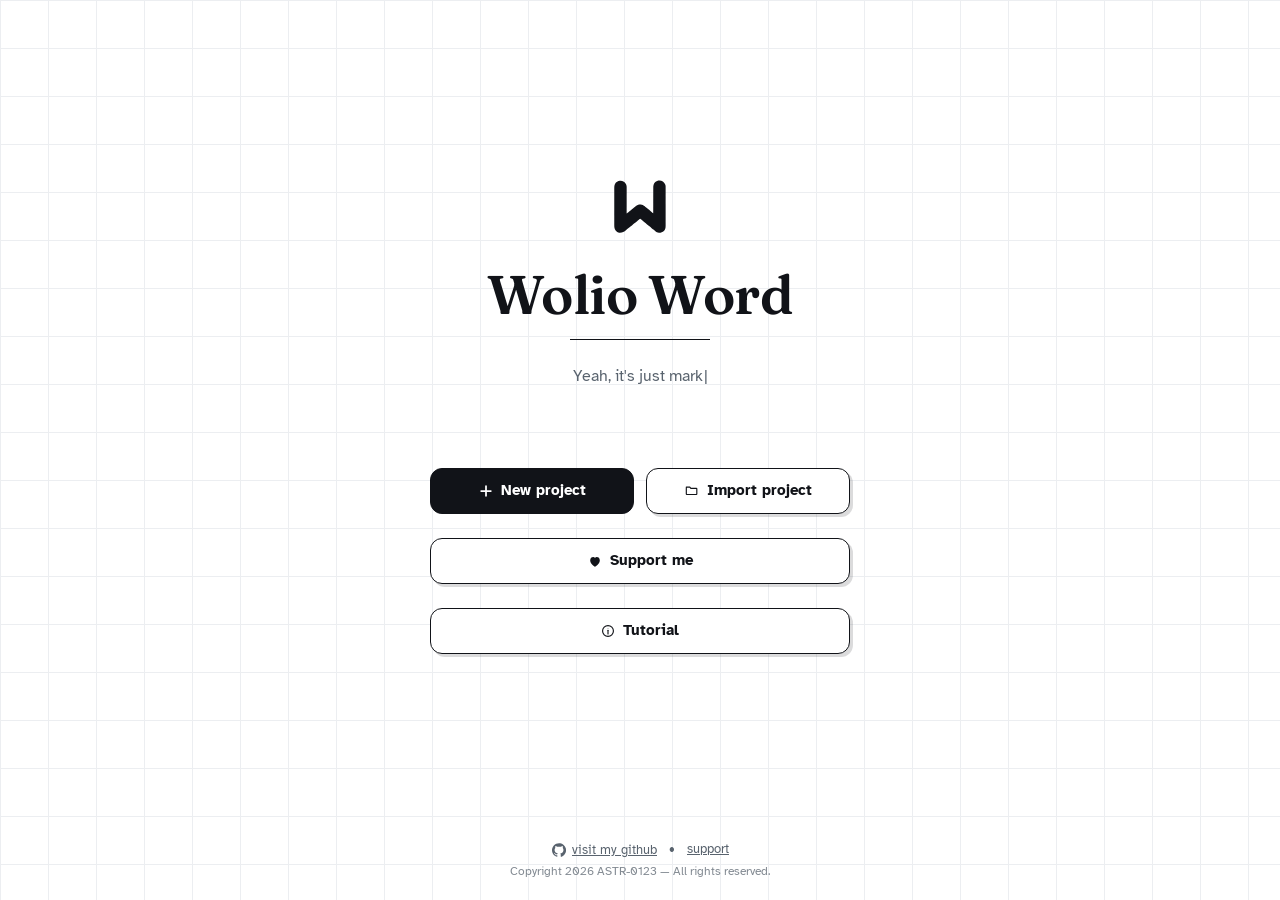
<file: index.html>
<!DOCTYPE html>
<html lang="en">
<head>
<meta charset="UTF-8">
<meta name="viewport" content="width=device-width, initial-scale=1.0">
<title>Wolio Word — Offline Markdown Editor</title>
<meta name="description" content="Wolio Word makes writing markdown easy. A free, VSCode-style Markdown editor with live preview that runs 100% offline in your browser — no install, no account, no server.">
<meta name="keywords" content="markdown editor, offline markdown editor, markdown preview, free markdown editor, browser markdown editor, VSCode style editor, write markdown online, markdown to html, markdown to pdf, Wolio Word">
<meta name="author" content="Wolio Word">
<meta name="robots" content="index, follow">
<meta name="theme-color" content="#ffffff">
<link rel="canonical" href="https://wolio-word.vercel.app/">
<meta name="application-name" content="Wolio Word">

<script>
  // Apply the saved theme early (before the body renders) so there is no flash effect,
  // and so the dark/light mode always stays consistent with the app.html page.
  (function(){
    try {
      var t = window.localStorage.getItem("wolioWord.theme.v1");
      if (t === "dark") document.documentElement.setAttribute("data-theme", "dark");
    } catch (e) {}
  })();
</script>

<link rel="manifest" href="manifest.json">
<link rel="icon" type="image/svg+xml" href="wolio-logo.svg">
<link rel="icon" type="image/png" sizes="32x32" href="icons/favicon.png">
<link rel="apple-touch-icon" href="icons/apple-touch-icon.png">

<meta property="og:type" content="website">
<meta property="og:url" content="https://wolio-word.vercel.app/">
<meta property="og:site_name" content="Wolio Word">
<meta property="og:locale" content="en_US">
<meta property="og:title" content="Wolio Word — Offline Markdown Editor">
<meta property="og:description" content="A free, VSCode-style Markdown editor with live preview that runs 100% offline in your browser — no install, no account, no server.">
<meta property="og:image" content="https://wolio-word.vercel.app/icons/og-image.png">
<meta property="og:image:width" content="1200">
<meta property="og:image:height" content="630">
<meta property="og:image:alt" content="Wolio Word — offline Markdown editor logo">
<meta name="twitter:card" content="summary_large_image">
<meta name="twitter:title" content="Wolio Word — Offline Markdown Editor">
<meta name="twitter:description" content="A free, VSCode-style Markdown editor with live preview that runs 100% offline in your browser — no install, no account, no server.">
<meta name="twitter:image" content="https://wolio-word.vercel.app/icons/og-image.png">
<meta name="twitter:image:alt" content="Wolio Word — offline Markdown editor logo">

<style>
  ::selection{ background:transparent; color:inherit; }
  ::-moz-selection{ background:transparent; color:inherit; }

  @font-face{
    font-family:"Fraunces";
    src:url("fonts/fraunces-600.woff2") format("woff2");
    font-weight:600;
    font-style:normal;
    font-display:swap;
  }
  @font-face{
    font-family:"Atkinson Hyperlegible";
    src:url("fonts/atkinson-hyperlegible-400.woff2") format("woff2");
    font-weight:400;
    font-style:normal;
    font-display:swap;
  }
  @font-face{
    font-family:"Atkinson Hyperlegible";
    src:url("fonts/atkinson-hyperlegible-700.woff2") format("woff2");
    font-weight:700;
    font-style:normal;
    font-display:swap;
  }

  *{
    box-sizing:border-box;
    -webkit-tap-highlight-color:transparent;
    -webkit-touch-callout:none;
  }

  html{
    --bg:#ffffff;
    --grid:#eceef1;
    --fg-strong:#111318;
    --fg-muted:#59636e;
    --btn-fg:#ffffff;
    --btn-border:#111318;
    --shadow:rgba(17,19,24,0.15);
    --overlay-bg:rgba(13,17,23,0.45);
    --card-bg:#ffffff;
  }
  html[data-theme="dark"]{
    --bg:#0d1117;
    --grid:#1c2129;
    --fg-strong:#e6edf3;
    --fg-muted:#8b949e;
    --btn-fg:#0d1117;
    --btn-border:#e6edf3;
    --shadow:rgba(0,0,0,0.4);
    --overlay-bg:rgba(0,0,0,0.6);
    --card-bg:#161b22;
  }

  html,body{
    margin:0; padding:0;
    height:100%;
    height:100dvh;
    overflow:hidden;
    background:var(--bg);
    background-image:
      linear-gradient(to right, var(--grid) 1px, transparent 1px),
      linear-gradient(to bottom, var(--grid) 1px, transparent 1px);
    background-size: 48px 48px;
    font-family:"Atkinson Hyperlegible",-apple-system,BlinkMacSystemFont,"Segoe UI","Noto Sans",Helvetica,Arial,sans-serif;
    color:var(--fg-strong);
  }

  /* Smooth transition when the page opens */
  body{
    opacity:0;
    transition:opacity .35s ease, background-color .25s ease, color .25s ease;
  }
  body.loaded{
    opacity:1;
  }

  .page{
    height:100%;
    display:flex;
    flex-direction:column;
    overflow:hidden;
  }

  .hero{
    flex:1;
    display:flex;
    flex-direction:column;
    align-items:center;
    justify-content:center;
    text-align:center;
    padding:clamp(10px,3vh,32px) clamp(16px,5vw,24px);
    gap:clamp(2px,1vh,8px);
    min-height:0;
    overflow:hidden;
  }

  .hero-logo{
    width:clamp(44px,9vh,96px);
    height:clamp(44px,9vh,96px);
    color:var(--fg-strong);
    margin-bottom:clamp(2px,1vh,8px);
    flex-shrink:0;
    opacity:0;
    transform:translateY(28px);
    transition:opacity .4s ease, transform .4s ease;
    transition-delay:.05s;
  }

  .hero-title{
    font-family:"Fraunces", Georgia, "Times New Roman", serif;
    font-weight:600;
    font-size:clamp(1.7rem, 4.5vh + 2vw, 3.4rem);
    letter-spacing:-0.01em;
    margin:0;
    line-height:1.05;
    color:var(--fg-strong);
  }

  .hero-underline{
    width:140px;
    height:1px;
    background:var(--fg-strong);
    margin:clamp(4px,1vh,8px) 0 clamp(8px,2vh,16px);
    border:none;
    flex-shrink:0;
  }

  .hero-tagline{
    font-size:clamp(0.82rem, 2vh, 1rem);
    color:var(--fg-muted);
    max-width:380px;
    min-height:clamp(2.6em,12vh,4.6em);
    line-height:1.5;
    margin:0 0 clamp(10px,2.5vh,32px);
    overflow:hidden;
  }

  .caret{
    display:inline-block;
    margin-left:1px;
    animation:blink 0.9s step-end infinite;
  }
  @keyframes blink{
    0%, 49%{ opacity:1; }
    50%, 100%{ opacity:0; }
  }

  .tagline-text.tagline-selected{
    background:#2f6fed;
    color:#fff;
    border-radius:2px;
    box-decoration-break:clone;
    -webkit-box-decoration-break:clone;
  }

  .hero-actions{
    display:flex;
    flex-wrap:wrap;
    gap:clamp(8px,1.5vh,12px);
    justify-content:center;
    width:100%;
    max-width:420px;
    flex-shrink:0;
    opacity:0;
    transform:translateY(28px);
    transition:opacity .4s ease, transform .4s ease;
    transition-delay:.15s;
  }

  body.loaded .hero-logo,
  body.loaded .hero-actions{
    opacity:1;
    transform:translateY(0);
  }

  .btn{
    display:flex;
    align-items:center;
    justify-content:center;
    gap:8px;
    padding:12px 22px;
    border-radius:12px;
    text-decoration:none;
    font-size:0.95rem;
    font-weight:600;
    line-height:1.3;
    cursor:pointer;
    font-family:inherit;
    transition:transform .15s ease, box-shadow .15s ease, background-color .2s ease, color .2s ease, border-color .2s ease;
    flex:1 1 160px;
  }
  .btn:hover{ transform:translateY(-1px); }
  .btn svg{ flex-shrink:0; }

  .btn-primary{
    background:var(--fg-strong);
    color:var(--btn-fg);
    border:1px solid var(--fg-strong);
  }

  .btn-outline{
    background:var(--card-bg);
    color:var(--fg-strong);
    border:1px solid var(--btn-border);
    box-shadow:3px 3px 0 var(--shadow);
  }

  .btn-support{
    margin-top:12px;
    flex:1 1 100%;
    width:100%;
  }

  .site-footer{
    padding:clamp(8px,2vh,20px) 24px clamp(10px,2.5vh,28px);
    text-align:center;
    font-size:0.8rem;
    color:var(--fg-muted);
    flex-shrink:0;
  }
  .site-footer a{
    color:var(--fg-muted);
    text-decoration:underline;
  }
  .site-footer a:hover{ color:var(--fg-strong); }
  .site-footer .sep{ margin:0 8px; }
  .site-footer .footer-github{ display:inline-flex; align-items:center; gap:5px; vertical-align:middle; }
  .site-footer .footer-copyright{ margin-top:6px; font-size:0.75rem; opacity:0.75; }
</style>
<script type="application/ld+json">
{
  "@context": "https://schema.org",
  "@type": "SoftwareApplication",
  "name": "Wolio Word",
  "description": "A free, VSCode-style Markdown editor with live preview that runs 100% offline in your browser — no install, no account, no server.",
  "applicationCategory": "ProductivityApplication",
  "operatingSystem": "Any (runs in web browser)",
  "url": "https://wolio-word.vercel.app/",
  "image": "https://wolio-word.vercel.app/icons/og-image.png",
  "offers": { "@type": "Offer", "price": "0", "priceCurrency": "USD" }
}
</script>
</head>
<body>

<div class="page">
  <main class="hero">
    <svg class="hero-logo" viewBox="0 0 720 720" fill="currentColor" aria-hidden="true">
      <path d="M0 0 C13.34714648 9.8509028 21.2785253 22.19752904 24.20703125 38.62890625 C24.60874816 43.76631753 24.61363206 48.88825874 24.58798218 54.0378418 C24.5914454 55.56582567 24.59621439 57.09380704 24.60216391 58.62178326 C24.61461243 62.79015506 24.60853177 66.95831909 24.59920526 71.12669134 C24.59238973 75.63392339 24.60290836 80.14112087 24.61114502 84.64834595 C24.62445792 93.46600299 24.62161552 102.28358325 24.6129071 111.10124326 C24.60612133 118.27000637 24.60521769 125.43874802 24.60847855 132.60751343 C24.60893825 133.62930653 24.60939794 134.65109964 24.60987157 135.70385617 C24.61083079 137.77985899 24.61180343 139.85586181 24.61278935 141.93186462 C24.62133609 161.38094822 24.61152035 180.82998934 24.59538825 200.27906597 C24.58198572 216.95331785 24.58431402 233.62750706 24.59814453 250.30175781 C24.61421299 269.68308067 24.62051218 289.06436633 24.61130774 308.44569492 C24.61035213 310.5138963 24.60940902 312.58209768 24.60847855 314.65029907 C24.60801572 315.66779147 24.60755289 316.68528387 24.60707604 317.73360938 C24.60448995 324.89056112 24.60884892 332.04748918 24.61591721 339.20443726 C24.62434647 347.93094516 24.62202209 356.65737216 24.60607497 365.38387084 C24.59821146 369.83297155 24.5950678 374.28193754 24.60502243 378.73103714 C24.61400975 382.80961235 24.60897053 386.88792887 24.59308977 390.96648085 C24.58975898 392.43604072 24.59139739 393.90562279 24.59871714 395.3751682 C24.67609586 412.21123239 20.98932033 427.27536359 9.15234375 439.85546875 C-3.49028464 451.38107776 -17.92002556 456.48454659 -34.9609375 455.9140625 C-48.23347132 454.92640198 -58.73648228 448.98404409 -68.79296875 440.62890625 C-69.63472656 439.94828125 -70.47648437 439.26765625 -71.34375 438.56640625 C-75.7717063 434.97790332 -80.14882934 431.33480766 -84.48486328 427.63623047 C-89.46168469 423.39116226 -94.49598747 419.25937891 -99.66796875 415.25390625 C-105.35134853 410.84871312 -110.78529563 406.20976274 -116.18701172 401.46533203 C-120.28966775 397.88068276 -124.48090876 394.4578555 -128.79296875 391.12890625 C-134.43985071 386.76946239 -139.82852548 382.17190178 -145.1875 377.46484375 C-149.29004685 373.88042393 -153.48109181 370.45771418 -157.79296875 367.12890625 C-163.43366941 362.77423441 -168.81688986 358.18223101 -174.16992188 353.48022461 C-179.00439479 349.25636226 -183.98279502 345.25818962 -189.05517578 341.32495117 C-193.0772095 338.20545389 -196.97422764 334.99303532 -200.79296875 331.62890625 C-204.77909786 333.34284383 -207.99468491 336.00406017 -211.35546875 338.69140625 C-211.97824707 339.18527832 -212.60102539 339.67915039 -213.24267578 340.18798828 C-217.8046761 343.81491295 -222.32659728 347.48970944 -226.828125 351.19140625 C-235.39489145 358.23443954 -243.98444506 365.2467028 -252.73046875 372.06640625 C-258.73578289 376.74974173 -264.61146534 381.57971741 -270.47631836 386.43725586 C-275.4183121 390.52142359 -280.42522479 394.50782146 -285.484375 398.4453125 C-290.1539588 402.09375725 -294.7293776 405.84904453 -299.29296875 409.62890625 C-304.95814341 414.32117077 -310.67207041 418.93235491 -316.484375 423.44091797 C-319.68982632 425.93901599 -322.83952443 428.4888096 -325.94921875 431.10546875 C-345.13892201 447.25221477 -361.51721491 457.20258143 -387.27734375 455.4609375 C-399.81157017 453.3961909 -412.03562613 445.36999679 -419.79296875 435.62890625 C-430.15474876 421.16746545 -432.10677097 406.09174065 -432.04693604 388.67553711 C-432.04924511 387.19705267 -432.05242461 385.71856938 -432.05639052 384.24008846 C-432.06468588 380.20857287 -432.06063737 376.17715282 -432.05441809 372.14563704 C-432.04987292 367.78565312 -432.05688756 363.42568506 -432.06237793 359.06570435 C-432.07125161 350.53682222 -432.06935896 342.00797537 -432.06355265 333.47909188 C-432.05902818 326.54488604 -432.05842665 319.61069005 -432.06060028 312.67648315 C-432.06090675 311.68799438 -432.06121321 310.69950561 -432.06152897 309.68106264 C-432.06216844 307.67270382 -432.06281687 305.664345 -432.06347415 303.65598619 C-432.06917151 284.84213298 -432.06262887 266.02829929 -432.05187342 247.21444929 C-432.04293845 231.08599027 -432.04449066 214.95756006 -432.05371094 198.82910156 C-432.06442406 180.08063693 -432.06862224 161.33218938 -432.06248641 142.58372211 C-432.06184934 140.58292453 -432.0612206 138.58212694 -432.06060028 136.58132935 C-432.06029173 135.59700627 -432.05998318 134.61268319 -432.05966528 133.59853214 C-432.05794147 126.6760253 -432.06084667 119.75352933 -432.06555939 112.83102417 C-432.0711798 104.38999536 -432.06962739 95.94900373 -432.0589979 87.50797915 C-432.05375681 83.2047221 -432.05165771 78.90152695 -432.0582962 74.59827042 C-432.06429024 70.65297647 -432.06092403 66.70780134 -432.0503411 62.76251805 C-432.04812164 61.34140868 -432.04921035 59.92028911 -432.05409268 58.4991864 C-432.11189547 40.2643645 -429.15823727 24.67939024 -416.79296875 10.62890625 C-410.22917047 4.22447181 -403.36531102 -0.1615438 -394.79296875 -3.37109375 C-393.69984375 -3.78359375 -392.60671875 -4.19609375 -391.48046875 -4.62109375 C-375.48631975 -7.874141 -360.99232311 -6.04821559 -346.91015625 2.34765625 C-334.35279052 10.8824675 -326.14848675 22.80870175 -322.79296875 37.62890625 C-321.8784848 43.69446994 -321.65311002 49.57419041 -321.67271423 55.70227051 C-321.67185981 56.68915847 -321.67100538 57.67604644 -321.67012507 58.6928401 C-321.66848391 61.98469859 -321.67396924 65.27650561 -321.67944336 68.56835938 C-321.67972555 70.93404133 -321.67956687 73.29972337 -321.67900085 75.66540527 C-321.67871413 82.07795785 -321.68459072 88.4904917 -321.69157481 94.90303993 C-321.69767422 100.9285614 -321.69819844 106.95408496 -321.69922668 112.97960895 C-321.70141251 124.91023762 -321.70805985 136.84085943 -321.7175293 148.77148438 C-321.72671557 160.35742153 -321.73379046 171.94335681 -321.73803711 183.52929688 C-321.73829983 184.24407403 -321.73856256 184.95885118 -321.73883324 185.69528824 C-321.74013833 189.28130025 -321.74140202 192.86731228 -321.74264514 196.45332432 C-321.75300313 226.17852289 -321.77068327 255.90371413 -321.79296875 285.62890625 C-319.55490828 283.87424424 -317.31735215 282.11894553 -315.08007812 280.36328125 C-314.45083435 279.87005371 -313.82159058 279.37682617 -313.17327881 278.86865234 C-308.48799546 275.19080053 -303.86807491 271.44303322 -299.29296875 267.62890625 C-293.48639368 262.81655336 -287.62069659 258.09592349 -281.67529297 253.45654297 C-277.3185653 250.05375164 -273.02779263 246.57769682 -268.7578125 243.06640625 C-220.26392172 203.19791106 -220.26392172 203.19791106 -197.07104492 204.95654297 C-182.28212025 206.44052602 -172.02220226 212.22080916 -160.79296875 221.62890625 C-159.97046631 222.31509033 -159.97046631 222.31509033 -159.13134766 223.01513672 C-156.37215412 225.32378353 -153.62840053 227.64971969 -150.89453125 229.98828125 C-147.26335581 233.09051473 -143.56553452 236.10814931 -139.86328125 239.125 C-136.04077566 242.24233599 -132.22758388 245.37083565 -128.41796875 248.50390625 C-127.68570068 249.10605957 -126.95343262 249.70821289 -126.19897461 250.32861328 C-121.80080021 253.95282228 -117.4392747 257.61562059 -113.10546875 261.31640625 C-108.0847121 265.60090075 -102.9461933 269.71451934 -97.72387695 273.75073242 C-94.78267601 276.03065518 -91.90762413 278.3629799 -89.08740234 280.79174805 C-88.46739349 281.32511276 -87.84738464 281.85847748 -87.20858765 282.40800476 C-86.74143341 282.81090225 -86.27427917 283.21379974 -85.79296875 283.62890625 C-85.79076891 281.75564997 -85.79076891 281.75564997 -85.78852463 279.84455013 C-85.7527648 250.14970703 -85.69644046 220.45497976 -85.6150478 190.76022997 C-85.60503124 187.09934968 -85.59518696 183.43846894 -85.58544922 179.77758789 C-85.58253716 178.68443895 -85.58253716 178.68443895 -85.57956627 177.56920619 C-85.54860846 165.79409972 -85.53158304 154.0190127 -85.51977453 142.24387323 C-85.50733064 130.14696283 -85.47975658 118.05015395 -85.43835568 105.95330769 C-85.41555058 99.16479493 -85.39956113 92.37641298 -85.4010849 85.5878582 C-85.40183323 79.18972983 -85.38381239 72.79192082 -85.35180092 66.39387512 C-85.34332791 64.05391968 -85.34153418 61.71392831 -85.34716606 59.37396431 C-85.38880972 39.40119119 -83.74767213 22.78779592 -69.6328125 7.4375 C-51.30584282 -10.57818357 -21.7399214 -14.38512212 0 0 Z " transform="translate(558.79296875,110.37109375)"/>
    </svg>

    <h1 class="hero-title">Wolio Word</h1>
    <hr class="hero-underline">
    <p class="hero-tagline" id="heroTagline" aria-live="polite"></p>

    <div class="hero-actions">
      <button type="button" class="btn btn-primary" id="btnNewProject">
        <svg viewBox="0 0 16 16" width="14" height="14" fill="none" stroke="currentColor" stroke-width="2" stroke-linecap="round" aria-hidden="true"><path d="M8 2.5v11M2.5 8h11"/></svg>
        New project
      </button>
      <button type="button" class="btn btn-outline" id="btnImportProject">
        <svg viewBox="0 0 16 16" width="14" height="14" fill="none" stroke="currentColor" stroke-width="1.3" stroke-linecap="round" stroke-linejoin="round" aria-hidden="true"><path d="M1.5 3.5h4l1.2 1.5h6.3a.5.5 0 0 1 .5.5v6a.5.5 0 0 1-.5.5h-11a.5.5 0 0 1-.5-.5v-7.5a.5.5 0 0 1 .5-.5Z"/></svg>
        Import project
      </button>
      <input type="file" id="importFileInput" accept=".md,.markdown,.txt,text/markdown,text/plain,text/x-markdown" style="display:none">
      <button type="button" class="btn btn-outline" id="btnInstallApp" style="display:none;">
        <svg viewBox="0 0 16 16" width="14" height="14" fill="none" stroke="currentColor" stroke-width="1.3" stroke-linecap="round" stroke-linejoin="round" aria-hidden="true"><path d="M8 1.5v8M5.2 6.7 8 9.5l2.8-2.8"/><path d="M2.5 11v1.7a1 1 0 0 0 1 1h9a1 1 0 0 0 1-1V11"/></svg>
        Install App
      </button>
      <a class="btn btn-outline btn-support" href="https://saweria.co/ASTR0123" target="_blank" rel="noopener">
        <svg viewBox="0 0 16 16" width="14" height="14" fill="currentColor" aria-hidden="true"><path d="M8 14.5s-5.5-3.36-5.5-7.2C2.5 4.9 4.1 3.5 6 3.5c1 0 1.6.4 2 1 .4-.6 1-1 2-1 1.9 0 3.5 1.4 3.5 3.8 0 3.84-5.5 7.2-5.5 7.2Z"/></svg>
        Support me
      </a>
      <button type="button" class="btn btn-outline btn-support" id="btnTutorial">
        <svg viewBox="0 0 16 16" width="14" height="14" fill="none" stroke="currentColor" stroke-width="1.3" stroke-linecap="round" aria-hidden="true"><circle cx="8" cy="8" r="6.2"/><line x1="8" y1="7.2" x2="8" y2="11.3"/><circle cx="8" cy="5" r="0.4" fill="currentColor" stroke="none"/></svg>
        Tutorial
      </button>
    </div>
  </main>

  <footer class="site-footer">
    <a class="footer-github" href="https://github.com/alisastro103-cmd/Wolio-word" target="_blank" rel="noopener" title="GitHub">
      <svg viewBox="0 0 300 300" width="16" height="16" fill="currentColor" aria-hidden="true"><path d="M0 0 C20.29691912 17.1152399 34.83205261 36.57639458 43.48046875 61.828125 C43.82597778 62.82150879 43.82597778 62.82150879 44.1784668 63.83496094 C48.14161835 76.08073566 49.67686591 88.44108962 49.55908203 101.25537109 C49.54296608 103.32846788 49.55907043 105.39961668 49.578125 107.47265625 C49.59877614 120.15740988 47.72539177 132.6028181 43.60546875 144.640625 C43.35571289 145.37506836 43.10595703 146.10951172 42.84863281 146.86621094 C34.35310312 170.6436402 19.17752089 191.51671382 -0.83203125 206.828125 C-2.09080078 207.82779297 -2.09080078 207.82779297 -3.375 208.84765625 C-13.2883635 216.45140102 -30.79781474 228.97084431 -43.89453125 227.765625 C-46.83203125 226.828125 -46.83203125 226.828125 -48.83203125 223.828125 C-49.08358765 221.75708008 -49.08358765 221.75708008 -49.08740234 219.34765625 C-49.09436127 218.44241211 -49.10132019 217.53716797 -49.10848999 216.60449219 C-49.10749298 215.62641602 -49.10649597 214.64833984 -49.10546875 213.640625 C-49.12577655 211.55858856 -49.14662766 209.47655736 -49.16796875 207.39453125 C-49.19046131 204.12088617 -49.20699646 200.84744897 -49.21289062 197.57373047 C-49.2224964 194.40814758 -49.25639094 191.243496 -49.29296875 188.078125 C-49.28540054 186.63530151 -49.28540054 186.63530151 -49.27767944 185.16333008 C-49.40739625 176.0632578 -52.01475516 168.52181267 -56.83203125 160.828125 C-56.2587207 160.70284424 -55.68541016 160.57756348 -55.09472656 160.44848633 C-36.66562607 156.37345959 -19.23607235 152.20946941 -7.83203125 135.828125 C1.61106901 119.49711631 4.2680801 98.59451101 -0.39453125 80.265625 C-2.2406055 74.64107503 -4.9256307 69.94892064 -8.34375 65.1328125 C-9.78582031 62.89968525 -10.5215146 61.44909609 -10.83203125 58.828125 C-10.67597412 58.21001953 -10.51991699 57.59191406 -10.35913086 56.95507812 C-8.03661911 47.58327527 -9.11083294 35.643821 -12.83203125 26.828125 C-24.05422327 26.66169419 -35.17840325 31.14319919 -44.08203125 37.890625 C-47.49856901 40.21629483 -49.87430247 39.86242269 -53.89453125 39.203125 C-55.87516386 38.75116857 -57.85429103 38.29257496 -59.83203125 37.828125 C-66.76658843 36.50983679 -73.72813237 36.59657447 -80.76953125 36.578125 C-82.06246094 36.57417725 -83.35539063 36.57022949 -84.6875 36.56616211 C-93.04899931 36.61705728 -100.75775258 37.25211538 -108.86328125 39.26953125 C-114.09333761 40.25360764 -117.21634505 38.8333473 -121.58203125 36.015625 C-130.74669634 30.38205146 -139.23125775 27.81859741 -149.83203125 25.828125 C-152.88273346 36.75980793 -153.84873894 46.97326025 -151.95703125 58.203125 C-151.63325502 60.97770741 -151.54148722 62.31448466 -152.92578125 64.76171875 C-153.97238029 66.04593849 -155.04278054 67.31102803 -156.1328125 68.55859375 C-164.66772945 79.95810352 -165.06659971 95.6046739 -163.3359375 109.1640625 C-161.21037891 123.45512033 -156.81888281 136.18482267 -145.48046875 145.828125 C-133.42470379 154.70729157 -120.21020408 157.71462288 -105.83203125 160.828125 C-106.24195312 161.62476563 -106.651875 162.42140625 -107.07421875 163.2421875 C-107.61304687 164.30179688 -108.151875 165.36140625 -108.70703125 166.453125 C-109.24070312 167.49726563 -109.774375 168.54140625 -110.32421875 169.6171875 C-111.90483115 172.77864522 -111.90483115 172.77864522 -112.81640625 176.109375 C-113.83203125 178.828125 -113.83203125 178.828125 -117.20703125 180.703125 C-124.52252726 182.93767651 -132.99290294 183.01284265 -140.03515625 179.85546875 C-146.43559785 176.19608583 -150.07787032 171.19428318 -154.15234375 165.1640625 C-158.07532031 159.70838812 -163.21466272 156.21256486 -169.83203125 154.828125 C-172.32553123 154.87997472 -174.3819149 155.26664 -176.83203125 155.828125 C-175.32591018 159.55995832 -173.16313153 161.42288811 -170.08203125 163.953125 C-164.17656475 169.14586279 -160.83242969 174.72233483 -157.41796875 181.73046875 C-153.51189981 189.51127453 -149.95616129 192.91161967 -141.85546875 195.94140625 C-136.48216417 197.41416419 -130.91768454 197.03834873 -125.39453125 196.953125 C-124.28142578 196.94410156 -123.16832031 196.93507812 -122.02148438 196.92578125 C-119.29144102 196.9023474 -116.56185115 196.869539 -113.83203125 196.828125 C-113.68693374 201.24444677 -113.59802307 205.66015693 -113.51953125 210.078125 C-113.47763672 211.33238281 -113.43574219 212.58664062 -113.39257812 213.87890625 C-113.37646484 215.08417969 -113.36035156 216.28945313 -113.34375 217.53125 C-113.31756592 218.64145508 -113.29138184 219.75166016 -113.2644043 220.89550781 C-113.83203125 223.828125 -113.83203125 223.828125 -116.15380859 226.2253418 C-118.83203125 227.828125 -118.83203125 227.828125 -122.171875 227.76953125 C-126.09213946 226.76122417 -129.71857867 225.43224521 -133.39453125 223.765625 C-134.4311792 223.30144165 -134.4311792 223.30144165 -135.48876953 222.82788086 C-146.54917962 217.77295743 -156.64889913 211.87416083 -165.83203125 203.828125 C-166.79882812 202.99410156 -167.765625 202.16007813 -168.76171875 201.30078125 C-194.41192512 178.77484874 -210.38698844 146.95684759 -212.83203125 112.828125 C-214.7496417 76.66415704 -203.43039097 42.18992592 -179.19091797 14.98632812 C-133.16674148 -35.13722008 -53.62460865 -43.36853596 0 0 Z" transform="translate(231.83203125,50.171875)"/></svg>
      visit my github
    </a>
    <span class="sep">&bull;</span>
    <a href="https://github.com/alisastro103-cmd/Wolio-word" target="_blank" rel="noopener">support</a>
    <div class="footer-copyright">Copyright 2026 ASTR-0123 &mdash; All rights reserved.</div>
  </footer>
</div>

<script>
  var AUTOSAVE_KEY = "wolioWord.autosave.v1";
  var importFileInput = document.getElementById("importFileInput");

  function loadAutosaveState(){
    try {
      var raw = window.localStorage.getItem(AUTOSAVE_KEY);
      var state = raw ? JSON.parse(raw) : null;
      if (!state || !Array.isArray(state.tabs)) return { version:1, tabs:[], tabIdSeq:1, activeTabId:null };
      return state;
    } catch (e){ return { version:1, tabs:[], tabIdSeq:1, activeTabId:null }; }
  }

  function hasUnsavedWork(state){
    return state.tabs.some(function(t){ return t.dirty; });
  }

  // Always keeps exactly ONE project in the workspace: any existing project
  // is replaced rather than adding a second tab. If the current project has
  // unsaved edits, the user is asked to confirm before it's discarded.
  function replaceProjectAndGo(filename, content){
    var state = loadAutosaveState();
    if (hasUnsavedWork(state)){
      var ok = window.confirm("You have unsaved changes in your current project. Discard them and continue?");
      if (!ok) return;
    }
    var id = 1;
    var newState = {
      version: 1,
      tabs: [{ id:id, filename:filename, content:content, mode:"edit", dirty:false, history:[], folder:null }],
      tabIdSeq: id + 1,
      activeTabId: id,
      savedAt: Date.now()
    };
    try { window.localStorage.setItem(AUTOSAVE_KEY, JSON.stringify(newState)); } catch (e){}
    window.location.href = "app.html";
  }

  document.getElementById("btnNewProject").addEventListener("click", function(){
    replaceProjectAndGo("unsaved.md", "");
  });

  /* Tutorial content is embedded here (mirrors CARA-PAKAI-MARKDOWN.md) so it
     opens instantly and still works when this page is run straight from disk
     (file://), where fetch() of local files is blocked by browsers. */
  var TUTORIAL_FILENAME = "CARA-PAKAI-MARKDOWN.md";
  var TUTORIAL_CONTENT = "# Cara Pakai Markdown di Wolio Word\n\nPanduan singkat sintaks Markdown yang didukung editor Wolio Word, lengkap dengan contoh. Tulis di panel **Editor**, lihat hasilnya langsung di panel **Review**.\n\n## Heading\n\n```\n# Judul 1\n## Judul 2\n### Judul 3\n```\n\nHeading otomatis muncul di panel **Daftar Isi** (ikon garis di activity bar).\n\n## Teks\n\n| Sintaks | Hasil |\n|---|---|\n| `**tebal**` | **tebal** |\n| `*miring*` | *miring* |\n| `***tebal miring***` | ***tebal miring*** |\n| `~~coret~~` | ~~coret~~ |\n| `` `kode inline` `` | `kode inline` |\n| `<kbd>Ctrl</kbd>` | tombol keyboard bergaya |\n\n## List\n\n```\n- Item satu\n- Item dua\n  - Sub-item\n\n1. Langkah pertama\n2. Langkah kedua\n\n- [ ] Belum selesai\n- [x] Sudah selesai\n```\n\n## Blockquote\n\n```\n> Ini kutipan.\n> Bisa nested juga:\n> > Kutipan di dalam kutipan.\n```\n\n## Kode blok (dengan syntax highlight + tombol salin)\n\n````\n```js\nfunction halo(nama) {\n  console.log(\"Halo, \" + nama);\n}\n```\n````\n\nGanti `js` dengan bahasa lain (`python`, `html`, `css`, dll) untuk highlight yang sesuai.\n\n## Tabel\n\n```\n| Nama | Peran |\n|---|---|\n| Randy | Developer |\n| Wolio Word | Editor |\n```\n\n## Link & Gambar\n\n```\n[Teks tautan](https://contoh.com \"judul opsional\")\n![Teks alternatif](gambar.png \"judul opsional\")\n```\n\nLink eksternal (`http/https`) otomatis dibuka di tab baru.\n\n## Garis pemisah\n\n```\n---\n```\n\n## Diagram Mermaid\n\n````\n```mermaid\ngraph TD\n  A[Mulai] --> B{Cek kondisi}\n  B -->|Ya| C[Lakukan aksi]\n  B -->|Tidak| D[Selesai]\n```\n````\n\n> Butuh koneksi internet **sekali** saat pertama kali dipakai (memuat library Mermaid dari CDN). Setelah itu bisa dipakai offline selama sesi browser masih terbuka. Kalau tidak ada internet sama sekali, kode diagramnya tetap ditampilkan sebagai teks biasa (fallback), tidak error.\n\n## Fitur editor pendukung\n\n- **Mode Editor / Review / Split** \u2014 tombol di kanan atas header.\n- **Command Palette** (`Ctrl+K`) \u2014 jalankan aksi cepat lewat pencarian.\n- **Cari & Ganti** (`Ctrl+F`) \u2014 ikon kaca pembesar di activity bar.\n- **Tab & multi-file** \u2014 buka beberapa dokumen sekaligus, tersimpan otomatis di browser (localStorage) \u2014 tidak hilang saat direfresh.\n- **Riwayat versi (checkpoint)** \u2014 simpan snapshot manual dari tab yang aktif lewat panel Files.\n- **Impor / Ekspor** \u2014 impor `.md` / `.txt`, ekspor sebagai `.md`, `.txt`, `.html` (mandiri, bisa dibuka standalone), atau `.pdf` (lewat dialog cetak browser).\n\n## Catatan\n\nWolio Word 100% berjalan offline di browser \u2014 tidak butuh server, tidak butuh instalasi. Cukup buka `index.html`.\n";

  document.getElementById("btnTutorial").addEventListener("click", function(){
    replaceProjectAndGo(TUTORIAL_FILENAME, TUTORIAL_CONTENT);
  });

  document.getElementById("btnImportProject").addEventListener("click", function(){
    importFileInput.value = ""; // reset so the same file can be selected again
    importFileInput.click();
  });

  importFileInput.addEventListener("change", function(){
    var file = importFileInput.files && importFileInput.files[0];
    if (!file) return;
    var reader = new FileReader();
    reader.onload = function(){
      replaceProjectAndGo(file.name || "imported.md", reader.result != null ? reader.result : "");
    };
    reader.readAsText(file, "UTF-8");
  });

  /* ---- Typing effect on the tagline: natural variable-speed typing, then
     highlight (select-all style) with a randomized pause, delete, another
     randomized pause, then the next tagline — repeats forever. ---- */
  function randBetween(min, max){
    return min + Math.random() * (max - min);
  }

  function typeWriter(el, text, onDone){
    var i = 0;
    el.textContent = "";
    var textSpan = document.createElement("span");
    textSpan.className = "tagline-text";
    var caret = document.createElement("span");
    caret.className = "caret";
    caret.textContent = "|";
    el.appendChild(textSpan);
    el.appendChild(caret);
    (function step(){
      if (i < text.length){
        var ch = text.charAt(i);
        textSpan.textContent += ch;
        i++;
        var delay = randBetween(20, 60);
        if (ch === " ") delay += randBetween(0, 70);
        else if (/[,.!?—]/.test(ch)) delay += randBetween(70, 180);
        setTimeout(step, delay);
      } else if (onDone){
        onDone(textSpan, caret);
      }
    })();
  }

  function shuffled(arr){
    var a = arr.slice();
    for (var i = a.length - 1; i > 0; i--){
      var j = Math.floor(Math.random() * (i + 1));
      var tmp = a[i]; a[i] = a[j]; a[j] = tmp;
    }
    return a;
  }

  function cycleTaglines(el, taglines, opts){
    opts = opts || {};
    var highlightRange = opts.highlightRange || [500, 1500];
    var pauseRange = opts.pauseRange || [500, 1500];
    var extraTaglines = opts.extraTaglines || [];
    var extraChance = opts.extraChance || 0;
    var order = shuffled(taglines);
    var extraOrder = shuffled(extraTaglines);
    var idx = 0, extraIdx = 0;
    function next(){
      var useExtra = extraTaglines.length > 0 && Math.random() < extraChance;
      var text;
      if (useExtra){
        if (extraIdx > 0 && extraIdx % extraOrder.length === 0) extraOrder = shuffled(extraTaglines);
        text = extraOrder[extraIdx % extraOrder.length];
        extraIdx++;
      } else {
        if (idx > 0 && idx % order.length === 0) order = shuffled(taglines);
        text = order[idx % order.length];
        idx++;
      }
      typeWriter(el, text, function(textSpan, caret){
        var highlightMs = randBetween(highlightRange[0], highlightRange[1]);
        caret.style.visibility = "hidden";
        textSpan.classList.add("tagline-selected");
        setTimeout(function(){
          textSpan.textContent = "";
          textSpan.classList.remove("tagline-selected");
          caret.style.visibility = "";
          var pauseMs = randBetween(pauseRange[0], pauseRange[1]);
          setTimeout(next, pauseMs);
        }, highlightMs);
      });
    }
    next();
  }

  window.addEventListener("DOMContentLoaded", function(){
    document.body.classList.add("loaded");
    var taglines = [
      "Wolio Word makes writing markdown easy. Light, fast, and 100% offline in your browser — no install, no account, no hassle.",
      "Write Markdown as fast as you think. Wolio Word runs entirely in the browser, fully offline, no ads, no annoying accounts.",
      "A VS Code-style Markdown editor that fits in your pocket. Open, write, save — all offline.",
      "From quick drafts to polished docs, Wolio Word helps you write Markdown without the drama.",
      "No internet needed, no login required. Wolio Word is ready anytime, anywhere, on your phone or laptop.",
      "Markdown made fun: instant preview, dark/light theme, and everything saves automatically.",
      "One browser tab, everything you need to write clean, fast Markdown.",
      "Wolio Word: light as a notepad, complete as a code editor. Everything runs in your own browser.",
      "Ideas can strike anytime — Wolio Word is ready to catch them, no loading, no server, no drama.",
      "Yeah, it's just markdown, but the good kind — clean editor, live preview, zero setup, done.",
      "No sign up, no cloud, no weird permissions. Just open it and start typing your thoughts down.",
      "Built for late-night writing sessions when you just want to dump ideas fast, save, and go.",
      "Kinda like a notes app, kinda like a code editor — Wolio Word sits right in between, offline.",
      "Open a tab, write, hit save. That's it, that's the whole workflow, nothing else to learn."
    ];
    var extraTaglines = [
      "A government that struggles to trace where trillion-rupiah funds disappear, yet demonstrates absolute mathematical genius when inventing taxes for jogging and breathing.",
      "They genuinely believe that a university degree can be ruined by playing video games, while simultaneously sharing completely unverified conspiracy theories on WhatsApp.",
      "They provide zero digital infrastructure or support for small businesses, but they are always the first in line to take a cut of the daily digital revenue.",
      "In a justice system where verdicts are for sale, the scales of justice aren't measuring guilt—they are just weighing the thickness of the bribe.",
      "A government that is completely clueless about where our tax money goes, yet desperately needs to know the exact size of our house and the brand of our AC.",
      "They diluted the coal quality for personal profit, successfully blacking out the entire region while keeping their own futures incredibly bright."
    ];
    cycleTaglines(document.getElementById("heroTagline"), taglines, { highlightRange: [500, 1500], pauseRange: [500, 1500], extraTaglines: extraTaglines, extraChance: 0.25 });
  });

  var btnInstallApp = document.getElementById("btnInstallApp");
  var deferredInstallPrompt = null;
  window.addEventListener("beforeinstallprompt", function(e){
    e.preventDefault();
    deferredInstallPrompt = e;
    btnInstallApp.style.display = "";
  });
  btnInstallApp.addEventListener("click", function(){
    if (!deferredInstallPrompt) return;
    deferredInstallPrompt.prompt();
    deferredInstallPrompt.userChoice.then(function(){
      deferredInstallPrompt = null;
      btnInstallApp.style.display = "none";
    });
  });
  window.addEventListener("appinstalled", function(){
    btnInstallApp.style.display = "none";
  });
</script>

</body>
</html>
</file>
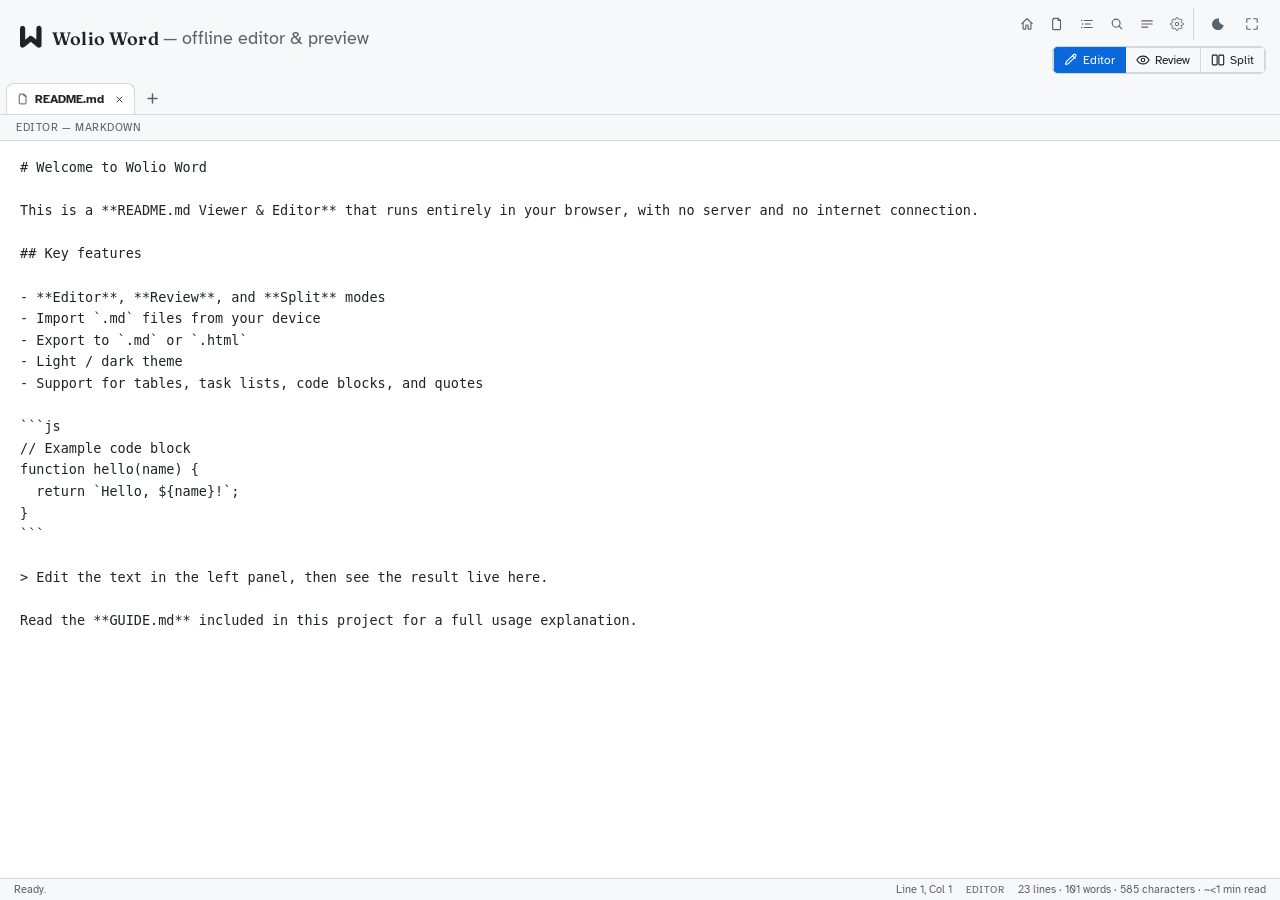
<file: app.html>
<!DOCTYPE html>
<html lang="en">
<head>
<meta charset="UTF-8">
<meta name="viewport" content="width=device-width, initial-scale=1.0">
<title>Wolio Word — Markdown Editor</title>

<meta name="description" content="Write, preview, and manage Markdown documents with Wolio Word — a free, VSCode-style editor with live preview, tabs, find in document, and Mermaid diagrams, running 100% offline in your browser.">
<meta name="keywords" content="markdown editor, offline markdown editor, markdown preview, free markdown editor, browser markdown editor, VSCode style editor, write markdown online, markdown to html, markdown to pdf, Wolio Word">
<meta name="author" content="Wolio Word">
<meta name="robots" content="index, follow">
<meta name="theme-color" content="#0d1117">
<link rel="canonical" href="https://wolio-word.vercel.app/app.html">
<script>
  // Apply the saved theme early (before the body renders) so there is no flash effect
  (function(){
    try {
      var t = window.localStorage.getItem("wolioWord.theme.v1");
      if (t === "dark") document.documentElement.setAttribute("data-theme", "dark");
    } catch (e) {}
  })();
</script>

<link rel="manifest" href="manifest.json">
<link rel="icon" type="image/svg+xml" href="wolio-logo.svg">
<link rel="icon" type="image/png" sizes="32x32" href="icons/favicon.png">
<link rel="apple-touch-icon" href="icons/apple-touch-icon.png">
<meta name="apple-mobile-web-app-capable" content="yes">
<meta name="apple-mobile-web-app-status-bar-style" content="black-translucent">
<meta name="apple-mobile-web-app-title" content="Wolio Word">
<meta name="mobile-web-app-capable" content="yes">

<meta property="og:type" content="website">
<meta property="og:url" content="https://wolio-word.vercel.app/app.html">
<meta property="og:site_name" content="Wolio Word">
<meta property="og:locale" content="en_US">
<meta property="og:title" content="Wolio Word — Markdown Editor">
<meta property="og:description" content="Write, preview, and manage Markdown documents with Wolio Word — a free, VSCode-style editor with live preview, tabs, find in document, and Mermaid diagrams, running 100% offline in your browser.">
<meta property="og:image" content="https://wolio-word.vercel.app/icons/og-image.png">
<meta property="og:image:width" content="1200">
<meta property="og:image:height" content="630">
<meta property="og:image:alt" content="Wolio Word — offline Markdown editor logo">
<meta name="twitter:card" content="summary_large_image">
<meta name="twitter:title" content="Wolio Word — Markdown Editor">
<meta name="twitter:description" content="Write, preview, and manage Markdown documents with Wolio Word — a free, VSCode-style editor that runs 100% offline in your browser.">
<meta name="twitter:image" content="https://wolio-word.vercel.app/icons/og-image.png">
<meta name="twitter:image:alt" content="Wolio Word — offline Markdown editor logo">

<link rel="stylesheet" href="style.css">
<script type="application/ld+json">
{
  "@context": "https://schema.org",
  "@type": "SoftwareApplication",
  "name": "Wolio Word",
  "description": "Write, preview, and manage Markdown documents with Wolio Word — a free, VSCode-style editor with live preview, tabs, find in document, and Mermaid diagrams, running 100% offline in your browser.",
  "applicationCategory": "ProductivityApplication",
  "operatingSystem": "Any (runs in web browser)",
  "url": "https://wolio-word.vercel.app/app.html",
  "image": "https://wolio-word.vercel.app/icons/og-image.png",
  "offers": { "@type": "Offer", "price": "0", "priceCurrency": "USD" }
}
</script>
</head>
<body>

<header>
  <div class="brand">
    <svg class="brand-logo" viewBox="0 0 720 720" width="34" height="34" fill="currentColor" aria-hidden="true">
      <path d="M0 0 C13.34714648 9.8509028 21.2785253 22.19752904 24.20703125 38.62890625 C24.60874816 43.76631753 24.61363206 48.88825874 24.58798218 54.0378418 C24.5914454 55.56582567 24.59621439 57.09380704 24.60216391 58.62178326 C24.61461243 62.79015506 24.60853177 66.95831909 24.59920526 71.12669134 C24.59238973 75.63392339 24.60290836 80.14112087 24.61114502 84.64834595 C24.62445792 93.46600299 24.62161552 102.28358325 24.6129071 111.10124326 C24.60612133 118.27000637 24.60521769 125.43874802 24.60847855 132.60751343 C24.60893825 133.62930653 24.60939794 134.65109964 24.60987157 135.70385617 C24.61083079 137.77985899 24.61180343 139.85586181 24.61278935 141.93186462 C24.62133609 161.38094822 24.61152035 180.82998934 24.59538825 200.27906597 C24.58198572 216.95331785 24.58431402 233.62750706 24.59814453 250.30175781 C24.61421299 269.68308067 24.62051218 289.06436633 24.61130774 308.44569492 C24.61035213 310.5138963 24.60940902 312.58209768 24.60847855 314.65029907 C24.60801572 315.66779147 24.60755289 316.68528387 24.60707604 317.73360938 C24.60448995 324.89056112 24.60884892 332.04748918 24.61591721 339.20443726 C24.62434647 347.93094516 24.62202209 356.65737216 24.60607497 365.38387084 C24.59821146 369.83297155 24.5950678 374.28193754 24.60502243 378.73103714 C24.61400975 382.80961235 24.60897053 386.88792887 24.59308977 390.96648085 C24.58975898 392.43604072 24.59139739 393.90562279 24.59871714 395.3751682 C24.67609586 412.21123239 20.98932033 427.27536359 9.15234375 439.85546875 C-3.49028464 451.38107776 -17.92002556 456.48454659 -34.9609375 455.9140625 C-48.23347132 454.92640198 -58.73648228 448.98404409 -68.79296875 440.62890625 C-69.63472656 439.94828125 -70.47648437 439.26765625 -71.34375 438.56640625 C-75.7717063 434.97790332 -80.14882934 431.33480766 -84.48486328 427.63623047 C-89.46168469 423.39116226 -94.49598747 419.25937891 -99.66796875 415.25390625 C-105.35134853 410.84871312 -110.78529563 406.20976274 -116.18701172 401.46533203 C-120.28966775 397.88068276 -124.48090876 394.4578555 -128.79296875 391.12890625 C-134.43985071 386.76946239 -139.82852548 382.17190178 -145.1875 377.46484375 C-149.29004685 373.88042393 -153.48109181 370.45771418 -157.79296875 367.12890625 C-163.43366941 362.77423441 -168.81688986 358.18223101 -174.16992188 353.48022461 C-179.00439479 349.25636226 -183.98279502 345.25818962 -189.05517578 341.32495117 C-193.0772095 338.20545389 -196.97422764 334.99303532 -200.79296875 331.62890625 C-204.77909786 333.34284383 -207.99468491 336.00406017 -211.35546875 338.69140625 C-211.97824707 339.18527832 -212.60102539 339.67915039 -213.24267578 340.18798828 C-217.8046761 343.81491295 -222.32659728 347.48970944 -226.828125 351.19140625 C-235.39489145 358.23443954 -243.98444506 365.2467028 -252.73046875 372.06640625 C-258.73578289 376.74974173 -264.61146534 381.57971741 -270.47631836 386.43725586 C-275.4183121 390.52142359 -280.42522479 394.50782146 -285.484375 398.4453125 C-290.1539588 402.09375725 -294.7293776 405.84904453 -299.29296875 409.62890625 C-304.95814341 414.32117077 -310.67207041 418.93235491 -316.484375 423.44091797 C-319.68982632 425.93901599 -322.83952443 428.4888096 -325.94921875 431.10546875 C-345.13892201 447.25221477 -361.51721491 457.20258143 -387.27734375 455.4609375 C-399.81157017 453.3961909 -412.03562613 445.36999679 -419.79296875 435.62890625 C-430.15474876 421.16746545 -432.10677097 406.09174065 -432.04693604 388.67553711 C-432.04924511 387.19705267 -432.05242461 385.71856938 -432.05639052 384.24008846 C-432.06468588 380.20857287 -432.06063737 376.17715282 -432.05441809 372.14563704 C-432.04987292 367.78565312 -432.05688756 363.42568506 -432.06237793 359.06570435 C-432.07125161 350.53682222 -432.06935896 342.00797537 -432.06355265 333.47909188 C-432.05902818 326.54488604 -432.05842665 319.61069005 -432.06060028 312.67648315 C-432.06090675 311.68799438 -432.06121321 310.69950561 -432.06152897 309.68106264 C-432.06216844 307.67270382 -432.06281687 305.664345 -432.06347415 303.65598619 C-432.06917151 284.84213298 -432.06262887 266.02829929 -432.05187342 247.21444929 C-432.04293845 231.08599027 -432.04449066 214.95756006 -432.05371094 198.82910156 C-432.06442406 180.08063693 -432.06862224 161.33218938 -432.06248641 142.58372211 C-432.06184934 140.58292453 -432.0612206 138.58212694 -432.06060028 136.58132935 C-432.06029173 135.59700627 -432.05998318 134.61268319 -432.05966528 133.59853214 C-432.05794147 126.6760253 -432.06084667 119.75352933 -432.06555939 112.83102417 C-432.0711798 104.38999536 -432.06962739 95.94900373 -432.0589979 87.50797915 C-432.05375681 83.2047221 -432.05165771 78.90152695 -432.0582962 74.59827042 C-432.06429024 70.65297647 -432.06092403 66.70780134 -432.0503411 62.76251805 C-432.04812164 61.34140868 -432.04921035 59.92028911 -432.05409268 58.4991864 C-432.11189547 40.2643645 -429.15823727 24.67939024 -416.79296875 10.62890625 C-410.22917047 4.22447181 -403.36531102 -0.1615438 -394.79296875 -3.37109375 C-393.69984375 -3.78359375 -392.60671875 -4.19609375 -391.48046875 -4.62109375 C-375.48631975 -7.874141 -360.99232311 -6.04821559 -346.91015625 2.34765625 C-334.35279052 10.8824675 -326.14848675 22.80870175 -322.79296875 37.62890625 C-321.8784848 43.69446994 -321.65311002 49.57419041 -321.67271423 55.70227051 C-321.67185981 56.68915847 -321.67100538 57.67604644 -321.67012507 58.6928401 C-321.66848391 61.98469859 -321.67396924 65.27650561 -321.67944336 68.56835938 C-321.67972555 70.93404133 -321.67956687 73.29972337 -321.67900085 75.66540527 C-321.67871413 82.07795785 -321.68459072 88.4904917 -321.69157481 94.90303993 C-321.69767422 100.9285614 -321.69819844 106.95408496 -321.69922668 112.97960895 C-321.70141251 124.91023762 -321.70805985 136.84085943 -321.7175293 148.77148438 C-321.72671557 160.35742153 -321.73379046 171.94335681 -321.73803711 183.52929688 C-321.73829983 184.24407403 -321.73856256 184.95885118 -321.73883324 185.69528824 C-321.74013833 189.28130025 -321.74140202 192.86731228 -321.74264514 196.45332432 C-321.75300313 226.17852289 -321.77068327 255.90371413 -321.79296875 285.62890625 C-319.55490828 283.87424424 -317.31735215 282.11894553 -315.08007812 280.36328125 C-314.45083435 279.87005371 -313.82159058 279.37682617 -313.17327881 278.86865234 C-308.48799546 275.19080053 -303.86807491 271.44303322 -299.29296875 267.62890625 C-293.48639368 262.81655336 -287.62069659 258.09592349 -281.67529297 253.45654297 C-277.3185653 250.05375164 -273.02779263 246.57769682 -268.7578125 243.06640625 C-220.26392172 203.19791106 -220.26392172 203.19791106 -197.07104492 204.95654297 C-182.28212025 206.44052602 -172.02220226 212.22080916 -160.79296875 221.62890625 C-159.97046631 222.31509033 -159.97046631 222.31509033 -159.13134766 223.01513672 C-156.37215412 225.32378353 -153.62840053 227.64971969 -150.89453125 229.98828125 C-147.26335581 233.09051473 -143.56553452 236.10814931 -139.86328125 239.125 C-136.04077566 242.24233599 -132.22758388 245.37083565 -128.41796875 248.50390625 C-127.68570068 249.10605957 -126.95343262 249.70821289 -126.19897461 250.32861328 C-121.80080021 253.95282228 -117.4392747 257.61562059 -113.10546875 261.31640625 C-108.0847121 265.60090075 -102.9461933 269.71451934 -97.72387695 273.75073242 C-94.78267601 276.03065518 -91.90762413 278.3629799 -89.08740234 280.79174805 C-88.46739349 281.32511276 -87.84738464 281.85847748 -87.20858765 282.40800476 C-86.74143341 282.81090225 -86.27427917 283.21379974 -85.79296875 283.62890625 C-85.79076891 281.75564997 -85.79076891 281.75564997 -85.78852463 279.84455013 C-85.7527648 250.14970703 -85.69644046 220.45497976 -85.6150478 190.76022997 C-85.60503124 187.09934968 -85.59518696 183.43846894 -85.58544922 179.77758789 C-85.58253716 178.68443895 -85.58253716 178.68443895 -85.57956627 177.56920619 C-85.54860846 165.79409972 -85.53158304 154.0190127 -85.51977453 142.24387323 C-85.50733064 130.14696283 -85.47975658 118.05015395 -85.43835568 105.95330769 C-85.41555058 99.16479493 -85.39956113 92.37641298 -85.4010849 85.5878582 C-85.40183323 79.18972983 -85.38381239 72.79192082 -85.35180092 66.39387512 C-85.34332791 64.05391968 -85.34153418 61.71392831 -85.34716606 59.37396431 C-85.38880972 39.40119119 -83.74767213 22.78779592 -69.6328125 7.4375 C-51.30584282 -10.57818357 -21.7399214 -14.38512212 0 0 Z " transform="translate(558.79296875,110.37109375)"/>
    </svg>
    <span class="brand-name">Wolio Word</span>
    <span class="tagline" style="font-weight:400;color:var(--fg-muted);">&mdash; offline editor &amp; preview</span>
  </div>

  <div class="header-actions">
    <div class="header-actions-row">
      <nav class="activity-bar" aria-label="Side panel">
        <button id="homeBtn" class="activity-btn" title="Back to Home">
          <svg viewBox="0 0 16 16" width="17" height="17" fill="none" stroke="currentColor" stroke-width="1.3" stroke-linecap="round" stroke-linejoin="round" aria-hidden="true"><path d="M2 7.5 8 2l6 5.5"/><path d="M3.5 6.5V13a.8.8 0 0 0 .8.8H6.2a.5.5 0 0 0 .5-.5v-3.3a.8.8 0 0 1 .8-.8h1a.8.8 0 0 1 .8.8V13.3a.5.5 0 0 0 .5.5h1.9a.8.8 0 0 0 .8-.8V6.5"/></svg>
        </button>
        <button id="sidebarFilesBtn" class="activity-btn" title="Tab List (Files)">
          <svg viewBox="0 0 16 16" width="17" height="17" fill="none" stroke="currentColor" stroke-width="1.3" stroke-linecap="round" stroke-linejoin="round" aria-hidden="true"><path d="M4 1.5h5.5L12 4v9.5a1 1 0 0 1-1 1H4a1 1 0 0 1-1-1v-10a1 1 0 0 1 1-1Z"/><path d="M9.2 1.5V4h3"/></svg>
        </button>
        <button id="sidebarOutlineBtn" class="activity-btn" title="Table of Contents (Outline)">
          <svg viewBox="0 0 16 16" width="17" height="17" fill="none" stroke="currentColor" stroke-width="1.3" stroke-linecap="round" aria-hidden="true"><circle cx="2" cy="4" r="0.9" fill="currentColor" stroke="none"/><path d="M5 4h9"/><circle cx="3" cy="8" r="0.9" fill="currentColor" stroke="none"/><path d="M6 8h6"/><circle cx="2" cy="12" r="0.9" fill="currentColor" stroke="none"/><path d="M5 12h9"/></svg>
        </button>
        <button id="sidebarSearchBtn" class="activity-btn" title="Find (Ctrl+F)">
          <svg viewBox="0 0 16 16" width="17" height="17" fill="none" stroke="currentColor" stroke-width="1.3" stroke-linecap="round" stroke-linejoin="round" aria-hidden="true"><circle cx="7" cy="7" r="4.5"/><path d="M13.5 13.5 10.3 10.3"/></svg>
        </button>
        <button id="sidebarPaletteBtn" class="activity-btn" title="Command Palette (Ctrl+K)">
          <svg viewBox="0 0 16 16" width="17" height="17" fill="none" stroke="currentColor" stroke-width="1.3" stroke-linecap="round" stroke-linejoin="round" aria-hidden="true"><path d="M2 4.5h12M2 8h12M2 11.5h7"/></svg>
        </button>
        <button id="sidebarSettingsBtn" class="activity-btn" title="Import / Export">
          <svg viewBox="0 0 16 16" width="17" height="17" fill="none" stroke="currentColor" stroke-width="1.1" stroke-linecap="round" stroke-linejoin="round" aria-hidden="true"><path d="M12.93 10a1.1 1.1 0 0 0 .22 1.21l.04.04a1.33 1.33 0 1 1-1.89 1.89l-.04-.04a1.1 1.1 0 0 0-1.21-.22 1.1 1.1 0 0 0-.67 1.01V14a1.33 1.33 0 0 1-2.67 0v-.06a1.1 1.1 0 0 0-.67-1.01A1.1 1.1 0 0 0 6 12.93a1.1 1.1 0 0 0-1.21.22l-.04.04a1.33 1.33 0 1 1-1.89-1.89l.04-.04a1.1 1.1 0 0 0 .22-1.21 1.1 1.1 0 0 0-1.01-.67H2a1.33 1.33 0 0 1 0-2.67h.06A1.1 1.1 0 0 0 3.07 6a1.1 1.1 0 0 0-.22-1.21l-.04-.04a1.33 1.33 0 1 1 1.89-1.89l.04.04a1.1 1.1 0 0 0 1.21.22H6a1.1 1.1 0 0 0 .67-1.01V2a1.33 1.33 0 0 1 2.67 0v.06a1.1 1.1 0 0 0 .67 1.01 1.1 1.1 0 0 0 1.21-.22l.04-.04a1.33 1.33 0 1 1 1.89 1.89l-.04.04a1.1 1.1 0 0 0-.22 1.21V6a1.1 1.1 0 0 0 1.01.67H14a1.33 1.33 0 0 1 0 2.67h-.06a1.1 1.1 0 0 0-1.01.67z"/><circle cx="8" cy="8" r="2"/></svg>
        </button>
      </nav>

      <button id="themeToggle" class="activity-btn" title="Toggle light/dark theme">
        <svg viewBox="0 0 16 16" width="17" height="17" fill="currentColor" aria-hidden="true"><path d="M8.4 1.6a.7.7 0 0 1 .8.9A5.3 5.3 0 0 0 13.5 9a.7.7 0 0 1 .9.8A6.7 6.7 0 1 1 8.4 1.6Z"/></svg>
      </button>
      <button id="focusModeBtn" class="activity-btn" title="Focus Mode (Ctrl+Shift+F)">
        <svg viewBox="0 0 16 16" width="17" height="17" fill="none" stroke="currentColor" stroke-width="1.3" stroke-linecap="round" stroke-linejoin="round" aria-hidden="true"><path d="M6 2H3a1 1 0 0 0-1 1v3M10 2h3a1 1 0 0 1 1 1v3M6 14H3a1 1 0 0 1-1-1v-3M10 14h3a1 1 0 0 0 1-1v-3"/></svg>
      </button>
    </div>

    <div class="btn-group" role="tablist" aria-label="View mode">
      <button id="modeEdit" class="active" title="Editor Mode">
        <svg viewBox="0 0 16 16" width="14" height="14" fill="none" stroke="currentColor" stroke-width="1.3" stroke-linecap="round" stroke-linejoin="round" aria-hidden="true"><path d="M11.3 1.7a1.5 1.5 0 0 1 2.1 2.1L5 12.2l-3.2.9.9-3.2Z"/><path d="M9.8 3.2 12.8 6.2"/></svg>
        Editor
      </button>
      <button id="modePreview" title="Review / Preview Mode">
        <svg viewBox="0 0 16 16" width="14" height="14" fill="none" stroke="currentColor" stroke-width="1.3" stroke-linecap="round" stroke-linejoin="round" aria-hidden="true"><path d="M1 8S3.5 3.5 8 3.5 15 8 15 8s-2.5 4.5-7 4.5S1 8 1 8Z"/><circle cx="8" cy="8" r="2"/></svg>
        Review
      </button>
      <button id="modeSplit" title="Show both side by side">
        <svg viewBox="0 0 16 16" width="14" height="14" fill="none" stroke="currentColor" stroke-width="1.3" stroke-linejoin="round" aria-hidden="true"><rect x="1.5" y="2.5" width="5.5" height="11" rx="1"/><rect x="9" y="2.5" width="5.5" height="11" rx="1"/></svg>
        Split
      </button>
    </div>
  </div>

  <input type="file" id="fileInput" accept=".md,.markdown,.txt,text/markdown,text/plain,text/x-markdown">
  <input type="file" id="folderInput" webkitdirectory directory multiple>

  <div class="settings-flyout" id="settingsFlyout">
    <div class="flyout-title">Import / Export</div>
    <div class="flyout-subtitle" style="padding-top:2px;">File name</div>
    <div class="flyout-filename-wrap">
      <input id="filenameInput" class="filename" value="README.md" spellcheck="false" title="File name">
    </div>
    <div class="flyout-divider"></div>
    <button type="button" class="flyout-action" id="settingsImportBtn">
      <svg viewBox="0 0 16 16" width="14" height="14" fill="none" stroke="currentColor" stroke-width="1.3" stroke-linecap="round" stroke-linejoin="round" aria-hidden="true"><path d="M8 10.3V2M8 2 5.2 4.8M8 2l2.8 2.8"/><path d="M2.5 10.5v2.2a1.3 1.3 0 0 0 1.3 1.3h8.4a1.3 1.3 0 0 0 1.3-1.3v-2.2"/></svg>
      Import .md / .txt file
    </button>
    <button type="button" class="flyout-action" id="settingsImportFolderBtn">
      <svg viewBox="0 0 16 16" width="14" height="14" fill="none" stroke="currentColor" stroke-width="1.3" stroke-linecap="round" stroke-linejoin="round" aria-hidden="true"><path d="M1.5 3.5h4l1.2 1.5h6.3a.5.5 0 0 1 .5.5v6a.5.5 0 0 1-.5.5h-11a.5.5 0 0 1-.5-.5v-7.5a.5.5 0 0 1 .5-.5Z"/></svg>
      Import folder (.md / .txt)
    </button>
    <div class="flyout-divider"></div>
    <div class="flyout-subtitle">Export as</div>
    <button type="button" class="flyout-action" data-export="md">.md — Markdown</button>
    <button type="button" class="flyout-action" data-export="txt">.txt — Plain text</button>
    <button type="button" class="flyout-action" data-export="html">.html — Standalone page</button>
    <button type="button" class="flyout-action" data-export="docx">.docx — Word document</button>
    <button type="button" class="flyout-action" data-export="pdf">.pdf — PDF document</button>

  </div>

  <div class="files-flyout" id="filesFlyout">
    <div class="flyout-title">Open Tabs</div>
    <div id="filesFlyoutList"></div>
    <div class="flyout-divider"></div>
    <div class="flyout-subtitle">Version History (active tab)</div>
    <button type="button" class="flyout-action" id="historyCheckpointBtn">+ Save checkpoint now</button>
    <div id="historyFlyoutList"></div>
  </div>

  <div class="files-flyout" id="outlineFlyout">
    <div class="flyout-title">Table of Contents</div>
    <div id="outlineFlyoutList"></div>
  </div>
</header>

<div class="tabbar">
  <div class="tabstrip" id="tabStrip" role="tablist" aria-label="Project tabs"></div>
  <button id="newTabBtn" class="tab-add" title="New project tab">
    <svg viewBox="0 0 16 16" width="13" height="13" fill="none" stroke="currentColor" stroke-width="1.8" stroke-linecap="round" aria-hidden="true"><path d="M8 2.5v11M2.5 8h11"/></svg>
  </button>
</div>

<main id="mainArea">
  <section class="pane" id="paneEdit">
    <div class="pane-header">Editor — Markdown</div>
    <div class="find-bar" id="findBar">
      <input id="findInput" type="text" placeholder="Find..." spellcheck="false">
      <button id="findPrevBtn" class="icon-only" title="Previous">
        <svg viewBox="0 0 16 16" width="12" height="12" fill="none" stroke="currentColor" stroke-width="1.6" stroke-linecap="round" stroke-linejoin="round"><path d="M4 6l4-4 4 4"/></svg>
      </button>
      <button id="findNextBtn" class="icon-only" title="Next">
        <svg viewBox="0 0 16 16" width="12" height="12" fill="none" stroke="currentColor" stroke-width="1.6" stroke-linecap="round" stroke-linejoin="round"><path d="M4 6l4 4 4-4"/></svg>
      </button>
      <span class="find-count" id="findCount"></span>
      <button id="findCloseBtn" class="icon-only" title="Close">
        <svg viewBox="0 0 16 16" width="12" height="12" fill="none" stroke="currentColor" stroke-width="1.6" stroke-linecap="round"><path d="M3.5 3.5l9 9M12.5 3.5l-9 9"/></svg>
      </button>
    </div>
    <div class="pane-body" id="editorPaneBody">
      <textarea id="editor" spellcheck="false" placeholder="# Your document title

Write Markdown here... then click Review or Split to see the result."></textarea>
    </div>
  </section>

  <div class="pane-resizer" id="paneResizer" title="Drag to resize">
    <div class="pane-resizer-grip"></div>
  </div>

  <section class="pane" id="panePreview" style="display:none;">
    <div class="pane-header">Review — Rendered Output</div>
    <div class="pane-body">
      <div id="previewWrap">
        <article class="markdown-body" id="preview"></article>
      </div>
    </div>
  </section>
</main>

<footer>
  <span id="status">Ready.</span>
  <span class="footer-right">
    <span id="cursorPos">Line 1, Col 1</span>
    <span id="modeLabel">Editor</span>
    <span id="stats">0 lines · 0 words · 0 characters</span>
  </span>
</footer>

<div class="palette-overlay" id="paletteOverlay">
  <div class="palette-box" role="dialog" aria-label="Command Palette">
    <input id="paletteInput" type="text" placeholder="Type a command... (e.g. export, theme, split)" spellcheck="false" autocomplete="off">
    <div class="palette-list" id="paletteList"></div>
  </div>
</div>

<script src="script.js"></script>
</body>
</html>
</file>
<file: style.css>
::selection{
  background:transparent;
  color:inherit;
}
::-moz-selection{
  background:transparent;
  color:inherit;
}
*{
  -webkit-tap-highlight-color:transparent;
  -webkit-touch-callout:none;
}

@font-face{
  font-family:"Fraunces";
  src:url("fonts/fraunces-600.woff2") format("woff2");
  font-weight:600;
  font-style:normal;
  font-display:swap;
}
@font-face{
  font-family:"Atkinson Hyperlegible";
  src:url("fonts/atkinson-hyperlegible-400.woff2") format("woff2");
  font-weight:400;
  font-style:normal;
  font-display:swap;
}
@font-face{
  font-family:"Atkinson Hyperlegible";
  src:url("fonts/atkinson-hyperlegible-700.woff2") format("woff2");
  font-weight:700;
  font-style:normal;
  font-display:swap;
}
:root{
  --bg:#ffffff;
  --bg-secondary:#f6f8fa;
  --fg:#1f2328;
  --fg-muted:#59636e;
  --border:#d1d9e0;
  --accent:#0969da;
  --code-bg:#eff1f3;
  --btn-bg:#f6f8fa;
  --btn-bg-hover:#eef1f3;
  --btn-border:#d1d9e0;
  --btn-active-bg:#0969da;
  --btn-active-fg:#ffffff;
  --shadow:0 1px 0 rgba(31,35,40,.04);
  --table-stripe:#f6f8fa;
  --blockquote-border:#d1d9e0;
  --danger:#cf222e;
  --scrollbar:#d1d9e0;
  --tok-comment:#6e7781;
  --tok-string:#0a3069;
  --tok-number:#0550ae;
  --tok-keyword:#cf222e;
  --tok-boolean:#0550ae;
  --tok-function:#8250df;
  --tok-class:#953800;
  --tok-tag:#116329;
  --tok-attr:#0550ae;
  --tok-property:#0550ae;
  --tok-key:#0a3069;
  --tok-variable:#953800;
  font-family: "Atkinson Hyperlegible", -apple-system, BlinkMacSystemFont, "Segoe UI", "Noto Sans", Helvetica, Arial, sans-serif;
}
[data-theme="dark"]{
  --bg:#0d1117;
  --bg-secondary:#161b22;
  --fg:#e6edf3;
  --fg-muted:#8b949e;
  --border:#30363d;
  --accent:#4493f8;
  --code-bg:#1e2530;
  --btn-bg:#21262d;
  --btn-bg-hover:#30363d;
  --btn-border:#30363d;
  --btn-active-bg:#1f6feb;
  --btn-active-fg:#ffffff;
  --shadow:0 1px 0 rgba(0,0,0,.2);
  --table-stripe:#161b22;
  --blockquote-border:#3b434b;
  --scrollbar:#30363d;
  --tok-comment:#6a9955;
  --tok-string:#ce9178;
  --tok-number:#b5cea8;
  --tok-keyword:#569cd6;
  --tok-boolean:#569cd6;
  --tok-function:#dcdcaa;
  --tok-class:#4ec9b0;
  --tok-tag:#569cd6;
  --tok-attr:#9cdcfe;
  --tok-property:#9cdcfe;
  --tok-key:#9cdcfe;
  --tok-variable:#9cdcfe;
}
*{box-sizing:border-box;}
html,body{height:100%;}
body{
  margin:0;
  background:var(--bg);
  color:var(--fg);
  display:flex;
  flex-direction:column;
  height:100vh;
  height:100dvh; /* use dynamic viewport height on mobile, so the bottom part (footer/status) doesn't get cut off behind the browser toolbar */
  overflow:hidden;
}

/* ---------- Tab bar (project tabs, Chrome-style) ---------- */
.tabbar{
  display:flex;
  align-items:flex-end;
  gap:2px;
  padding:6px 6px 0;
  background:var(--bg-secondary);
  border-bottom:1px solid var(--border);
  flex-shrink:0;
  overflow-x:auto;
  scrollbar-width:none;
}
.tabbar::-webkit-scrollbar{display:none;height:0;}
.tabstrip{
  display:flex;
  align-items:flex-end;
  gap:2px;
  flex:0 1 auto;
  min-width:0;
}
.tab{
  display:flex;
  align-items:center;
  gap:6px;
  max-width:220px;
  min-width:96px;
  padding:6px 6px 6px 10px;
  background:var(--btn-bg);
  border:1px solid var(--btn-border);
  border-bottom:none;
  border-radius:8px 8px 0 0;
  font-size:12px;
  color:var(--fg-muted);
  cursor:pointer;
  position:relative;
  top:1px;
  user-select:none;
  flex-shrink:0;
  transition:background .1s ease, color .1s ease;
}
.tab:hover{background:var(--btn-bg-hover);color:var(--fg);}
.tab.active{
  background:var(--bg);
  color:var(--fg);
  border-color:var(--border);
  border-bottom:1px solid var(--bg);
  font-weight:600;
}
.tab.dragging{opacity:.45;}
.tab-icon{flex-shrink:0;display:flex;color:inherit;opacity:.8;}
.tab-icon svg{width:12px;height:12px;display:block;}
.tab-label{
  flex:1;
  overflow:hidden;
  text-overflow:ellipsis;
  white-space:nowrap;
}
.tab-close{
  flex-shrink:0;
  display:flex;
  align-items:center;
  justify-content:center;
  width:18px;
  height:18px;
  border:none;
  border-radius:4px;
  background:transparent;
  color:inherit;
  padding:0;
  cursor:pointer;
}
.tab-close:hover{background:var(--border);color:var(--fg);}
.tab-close svg{width:9px;height:9px;display:block;}
.tab-add{
  flex-shrink:0;
  width:23px;
  height:23px;
  margin:0 0 4px 4px;
  border:none;
  border-radius:6px;
  background:transparent;
  color:var(--fg-muted);
  display:flex;
  align-items:center;
  justify-content:center;
  cursor:pointer;
  font-family:inherit;
  padding:0;
  appearance:none;
  -webkit-appearance:none;
}
.tab-add:hover{background:var(--btn-bg-hover);color:var(--fg);}
.tab-add:active{background:var(--btn-border);}
.tab-add svg{width:13px;height:13px;display:block;}

/* When there are more than 4 tabs, tabs shrink slightly; the rest can be scrolled */
.tabstrip.compact .tab{
  min-width:64px;
  max-width:130px;
  padding:6px 4px 6px 8px;
  font-size:11px;
}
.tabstrip.compact .tab-label{ font-size:11px; }

/* ---------- Pane resizer (drag to resize editor/preview width) ---------- */
.pane-resizer{
  display:none;
  flex-shrink:0;
  width:9px;
  margin:0 -4px;
  position:relative;
  z-index:2;
  cursor:col-resize;
  background:transparent;
  touch-action:none;
}
.pane-resizer::after{
  content:"";
  position:absolute;
  top:0;
  bottom:0;
  left:50%;
  width:2px;
  transform:translateX(-50%);
  background:var(--border);
  transition:background .1s ease;
}
.pane-resizer-grip{
  display:none;
  position:absolute;
  top:50%;
  left:50%;
  transform:translate(-50%,-50%);
  width:36px;
  height:5px;
  border-radius:3px;
  background:var(--btn-border);
  pointer-events:none;
  transition:background .1s ease;
}
.pane-resizer:hover::after,
.pane-resizer.dragging::after{
  background:var(--accent);
}
.pane-resizer.dragging .pane-resizer-grip{
  background:var(--accent);
}
main.split-mode .pane-resizer{display:block;}
main.split-mode .pane{flex:none;}
main.split-mode #paneEdit{flex:1 1 0;}
main.split-mode #panePreview{flex:1 1 0;}

/* ---------- Top bar ---------- */
header{
  display:flex;
  align-items:center;
  gap:8px;
  padding:8px 14px;
  min-height:76px;
  background:var(--bg-secondary);
  position:relative;
}
header .brand{
  display:flex;
  align-items:center;
  gap:4px;
  font-weight:700;
  font-size:18px;
  margin-right:8px;
  max-width:calc(100vw - 260px);
  overflow:hidden;
  white-space:nowrap;
}
header .brand svg{flex-shrink:0;}
header .brand .brand-name{
  font-family:"Fraunces", Georgia, "Times New Roman", serif;
  font-weight:600;
  letter-spacing:.01em;
}
.flyout-filename-wrap{
  padding:2px 12px 8px;
}
.filename{
  background:var(--bg-secondary);
  border:1px solid var(--border);
  color:var(--fg);
  font-size:13px;
  padding:6px 8px;
  border-radius:6px;
  width:100%;
  box-sizing:border-box;
}
.filename:hover, .filename:focus{
  border-color:var(--fg-muted);
  outline:none;
}
.header-actions{
  position:absolute;
  top:8px;
  right:14px;
  display:flex;
  flex-direction:column;
  align-items:flex-end;
  gap:6px;
  z-index:5;
}
.header-actions-row{
  display:flex;
  align-items:center;
  gap:6px;
}
.btn-group{
  display:flex;
  border:1px solid var(--btn-border);
  border-radius:6px;
  overflow:hidden;
  margin-left:0;
}
button, .btn{
  font-family:inherit;
  font-size:12px;
  font-weight:500;
  background:var(--btn-bg);
  color:var(--fg);
  border:1px solid var(--btn-border);
  border-radius:6px;
  padding:5px 10px;
  cursor:pointer;
  display:inline-flex;
  align-items:center;
  gap:5px;
  white-space:nowrap;
  transition:background .1s ease;
}
button:hover{background:var(--btn-bg-hover);}
button:active{background:var(--btn-border);}
button.active{
  background:var(--btn-active-bg);
  color:var(--btn-active-fg);
  border-color:var(--btn-active-bg);
}
.btn-group button{
  border-radius:0;
  border-left:none;
}
.btn-group button:first-child{border-left:1px solid var(--btn-border);}
button.icon-only{padding:5px 7px;}
button svg{width:14px;height:14px;display:block;}

/* ---------- Main layout ---------- */
main{
  flex:1;
  display:flex;
  min-height:0;
  position:relative;
}
.pane{
  flex:1;
  min-width:0;
  display:flex;
  flex-direction:column;
  overflow:hidden;
  position:relative;
}
.pane + .pane{
  border-left:1px solid var(--border);
}
.pane-header{
  font-size:11px;
  text-transform:uppercase;
  letter-spacing:.05em;
  color:var(--fg-muted);
  padding:6px 16px;
  background:var(--bg-secondary);
  border-bottom:1px solid var(--border);
  flex-shrink:0;
}
.pane-body{
  flex:1;
  overflow:auto;
  min-height:0;
  position:relative;
}

.find-flash{
  position:absolute;
  pointer-events:none;
  border-radius:3px;
  background:var(--accent);
  opacity:0;
  animation:findFlashBlink .5s ease-in-out 2;
}
@keyframes findFlashBlink{
  0%,100%{opacity:0;}
  50%{opacity:.55;}
}

textarea#editor{
  width:100%;
  height:100%;
  resize:none;
  border:none;
  outline:none;
  background:var(--bg);
  color:var(--fg);
  font-family:ui-monospace, SFMono-Regular, "SF Mono", Menlo, Consolas, monospace;
  font-size:13.5px;
  line-height:1.6;
  padding:16px 20px;
  tab-size:2;
}

.pane-body.drag-over{
  box-shadow:inset 0 0 0 2px var(--accent);
  background:var(--bg-secondary);
}

#previewWrap{
  padding:24px 40px 60px;
  max-width:1280px;
  margin:0 auto;
}

footer{
  display:flex;
  align-items:center;
  justify-content:space-between;
  padding:4px 14px;
  background:var(--bg-secondary);
  border-top:1px solid var(--border);
  font-size:11px;
  color:var(--fg-muted);
  flex-shrink:0;
}
#status{transition:opacity .3s;}

/* scrollbars */
::-webkit-scrollbar{width:12px;height:12px;}
::-webkit-scrollbar-track{background:transparent;}
::-webkit-scrollbar-thumb{background:var(--scrollbar);border-radius:8px;border:3px solid var(--bg);}

#fileInput, #folderInput{display:none;}

/* ---------- Activity bar (icon toolbar in the header) ---------- */
.activity-bar{
  flex:0 0 auto;
  display:flex;
  flex-direction:row;
  align-items:center;
  gap:2px;
  padding:2px;
  border-right:1px solid var(--border);
  margin-right:4px;
}
.activity-btn{
  width:28px;
  height:28px;
  padding:0;
  justify-content:center;
  background:transparent;
  border:1px solid transparent;
  color:var(--fg-muted);
  border-radius:6px;
}
.activity-btn:hover{background:var(--btn-bg-hover);color:var(--fg);}
.activity-btn.active{background:var(--btn-active-bg);color:var(--btn-active-fg);border-color:var(--btn-active-bg);}

/* ---------- Tab list flyout (triggered by the Files button in the sidebar) ---------- */
.files-flyout{
  position:absolute;
  top:100%;
  right:8px;
  left:auto;
  bottom:auto;
  margin-top:6px;
  width:250px;
  max-width:92vw;
  max-height:70vh;
  background:var(--bg);
  border:1px solid var(--border);
  border-radius:8px;
  box-shadow:0 8px 24px rgba(0,0,0,.16);
  z-index:40;
  display:none;
  flex-direction:column;
  overflow:auto;
  padding-bottom:8px;
}
.files-flyout.open{display:flex;}
.flyout-title{
  font-size:11px;
  text-transform:uppercase;
  letter-spacing:.05em;
  color:var(--fg-muted);
  padding:10px 12px 6px;
  flex-shrink:0;
}
.flyout-item{
  display:flex;
  align-items:center;
  gap:7px;
  padding:7px 12px;
  font-size:13px;
  cursor:pointer;
  color:var(--fg);
  white-space:nowrap;
  overflow:hidden;
  text-overflow:ellipsis;
}
.flyout-item:hover{background:var(--btn-bg-hover);}
.flyout-item.active{background:var(--btn-active-bg);color:var(--btn-active-fg);}
.flyout-item svg{flex-shrink:0;width:13px;height:13px;}
.flyout-item span{flex:1;min-width:0;overflow:hidden;text-overflow:ellipsis;}
.flyout-item.in-folder{padding-left:22px;}
.folder-header{
  font-size:11px;
  color:var(--fg-muted);
  padding:7px 12px 5px;
  cursor:pointer;
  user-select:none;
  white-space:nowrap;
  overflow:hidden;
  text-overflow:ellipsis;
}
.folder-header:hover{color:var(--fg);}
.folder-move-btn{
  flex-shrink:0;
  margin-left:auto;
  padding:2px;
  background:transparent;
  border:none;
  color:var(--fg-muted);
  cursor:pointer;
  border-radius:4px;
  display:flex;
  align-items:center;
}
.folder-move-btn:hover{background:var(--btn-bg-hover);color:var(--fg);}
.flyout-item.active .folder-move-btn{color:var(--btn-active-fg);}

.history-empty{
  font-size:12px;
  color:var(--fg-muted);
  padding:6px 12px 8px;
}
.history-item{
  display:flex;
  align-items:center;
  justify-content:space-between;
  gap:8px;
  padding:5px 12px;
  font-size:12px;
  color:var(--fg);
}
.history-item:hover{background:var(--btn-bg-hover);}
.history-info{
  overflow:hidden;
  text-overflow:ellipsis;
  white-space:nowrap;
  color:var(--fg-muted);
}
.history-restore-btn{
  flex-shrink:0;
  font-family:inherit;
  font-size:11px;
  padding:3px 8px;
  border-radius:5px;
  border:1px solid var(--border);
  background:var(--bg);
  color:var(--fg);
  cursor:pointer;
}
.history-restore-btn:hover{background:var(--btn-bg-hover);}

/* ---------- Import/Export flyout (triggered by the gear button in the sidebar) ---------- */
.settings-flyout{
  position:absolute;
  top:100%;
  right:8px;
  left:auto;
  bottom:auto;
  margin-top:6px;
  width:230px;
  max-width:92vw;
  max-height:70vh;
  background:var(--bg);
  border:1px solid var(--border);
  border-radius:8px;
  box-shadow:0 8px 24px rgba(0,0,0,.16);
  z-index:40;
  display:none;
  flex-direction:column;
  overflow:auto;
  padding-bottom:8px;
}
.settings-flyout.open{display:flex;}
.flyout-subtitle{
  font-size:11px;
  text-transform:uppercase;
  letter-spacing:.05em;
  color:var(--fg-muted);
  padding:10px 12px 4px;
}
.flyout-divider{
  height:1px;
  background:var(--border);
  margin:6px 0;
  flex-shrink:0;
}
.flyout-action{
  font-family:inherit;
  font-size:13px;
  font-weight:400;
  background:transparent;
  border:none;
  border-radius:0;
  color:var(--fg);
  text-align:left;
  justify-content:flex-start;
  padding:8px 12px;
  width:100%;
  white-space:nowrap;
  overflow:hidden;
  text-overflow:ellipsis;
}
.flyout-action:hover{background:var(--btn-bg-hover);}

/* ---------- Find popup ---------- */
.find-bar{
  display:none;
  align-items:center;
  gap:6px;
  padding:8px 10px;
  background:var(--bg-secondary);
  border:1px solid var(--border);
  border-radius:10px;
  box-shadow:0 8px 24px rgba(0,0,0,.18);
  position:absolute;
  top:8px;
  right:8px;
  z-index:40;
  flex-wrap:nowrap;
}
.find-bar.open{display:flex;}
.find-bar input{
  font-family:inherit;
  font-size:12px;
  background:var(--bg);
  color:var(--fg);
  border:1px solid var(--btn-border);
  border-radius:6px;
  padding:4px 8px;
  width:140px;
  flex:0 0 auto;
}
.find-bar button{flex:0 0 auto;white-space:nowrap;}
.find-count{font-size:11px;color:var(--fg-muted);white-space:nowrap;min-width:44px;flex:0 0 auto;text-align:center;}

/* ---------- Additional status bar ---------- */
.footer-right{display:flex;align-items:center;gap:14px;}
#modeLabel{
  text-transform:uppercase;
  font-size:10px;
  letter-spacing:.04em;
  color:var(--fg-muted);
}

/* ---------- Command Palette ---------- */
.palette-overlay{
  position:fixed;
  inset:0;
  background:rgba(0,0,0,.35);
  display:none;
  align-items:flex-start;
  justify-content:center;
  padding-top:12vh;
  z-index:100;
}
.palette-overlay.open{display:flex;}
.palette-box{
  width:min(480px, 92vw);
  max-height:60vh;
  background:var(--bg);
  border:1px solid var(--btn-border);
  border-radius:10px;
  box-shadow:0 16px 40px rgba(0,0,0,.3);
  display:flex;
  flex-direction:column;
  overflow:hidden;
}
.palette-box input{
  font-family:inherit;
  font-size:14px;
  padding:12px 14px;
  border:none;
  border-bottom:1px solid var(--border);
  background:var(--bg);
  color:var(--fg);
  outline:none;
}
.palette-list{overflow:auto;padding:6px;}
.palette-item{
  padding:8px 10px;
  border-radius:6px;
  font-size:13px;
  color:var(--fg);
  cursor:pointer;
  display:flex;
  justify-content:space-between;
  gap:10px;
}
.palette-item span.hint{color:var(--fg-muted);font-size:11px;}
.palette-item:hover, .palette-item.selected{background:var(--btn-bg-hover);}
.palette-empty{padding:10px;font-size:12px;color:var(--fg-muted);}

/* ================= Markdown preview styling (GitHub-like) ================= */
.markdown-body{
  font-size:16px;
  line-height:1.6;
  word-wrap:break-word;
}
.markdown-body > *:first-child{margin-top:0 !important;}
.markdown-body > *:last-child{margin-bottom:0 !important;}
.markdown-body h1,.markdown-body h2,.markdown-body h3,
.markdown-body h4,.markdown-body h5,.markdown-body h6{
  font-weight:600;
  line-height:1.25;
  margin-top:24px;
  margin-bottom:16px;
}
.markdown-body h1{font-size:2em;padding-bottom:.3em;border-bottom:1px solid var(--border);}
.markdown-body h2{font-size:1.5em;padding-bottom:.3em;border-bottom:1px solid var(--border);}
.markdown-body h3{font-size:1.25em;}
.markdown-body h4{font-size:1em;}
.markdown-body h5{font-size:.875em;}
.markdown-body h6{font-size:.85em;color:var(--fg-muted);}
.markdown-body p{margin-top:0;margin-bottom:16px;}
.markdown-body a{color:var(--accent);text-decoration:none;}
.markdown-body a:hover{text-decoration:underline;}
.markdown-body ul,.markdown-body ol{margin-top:0;margin-bottom:16px;padding-left:2em;}
.markdown-body li{margin-top:.25em;}
.markdown-body li + li{margin-top:.25em;}
.markdown-body li > p{margin-bottom:0;}
.markdown-body .task-list-item{list-style:none;margin-left:-1.4em;}
.markdown-body .task-list-item input{margin-right:.5em;}
.markdown-body blockquote{
  margin:0 0 16px;
  padding:0 1em;
  color:var(--fg-muted);
  border-left:.25em solid var(--blockquote-border);
}
.markdown-body blockquote > *:last-child{margin-bottom:0;}
.markdown-body code{
  font-family:ui-monospace, SFMono-Regular, "SF Mono", Menlo, Consolas, monospace;
  background:var(--code-bg);
  padding:.2em .4em;
  border-radius:6px;
  font-size:85%;
}
.code-block{
  position:relative;
  margin-bottom:16px;
}
.mermaid-block{
  margin-bottom:16px;
  padding:14px;
  border:1px solid var(--border);
  border-radius:8px;
  background:var(--bg);
  overflow:auto;
  text-align:center;
}
.mermaid-block .mermaid svg{max-width:100%;height:auto;}
.mermaid-fallback{
  text-align:left;
  font-size:12px;
  color:var(--fg-muted);
  margin-bottom:8px;
}
.mermaid-block pre{
  text-align:left;
  background:var(--code-bg);
  padding:12px;
  border-radius:6px;
  overflow:auto;
  font-size:85%;
}
.markdown-body pre{
  background:var(--code-bg);
  padding:34px 16px 16px;
  border-radius:6px;
  overflow:auto;
  margin-bottom:0;
  line-height:1.45;
}
.markdown-body pre code{
  background:none;
  padding:0;
  font-size:85%;
  white-space:pre;
}
.code-toolbar{
  position:absolute;
  top:6px;
  right:8px;
  left:8px;
  display:flex;
  align-items:center;
  justify-content:flex-end;
  gap:8px;
  pointer-events:none;
  z-index:1;
}
.code-toolbar > *{pointer-events:auto;}
.code-toolbar .lang-tag{
  font-size:11px;
  color:var(--fg-muted);
  text-transform:uppercase;
  letter-spacing:.04em;
  margin-right:auto;
}
.copy-btn{
  font-family:inherit;
  padding:4px;
  border-radius:5px;
  border:none;
  background:transparent;
  color:var(--fg-muted);
  cursor:pointer;
  display:inline-flex;
  align-items:center;
  justify-content:center;
  opacity:.85;
  transition:background .1s ease, color .1s ease;
}
.copy-btn:hover{background:var(--btn-bg-hover);color:var(--fg);opacity:1;}
.copy-btn svg{width:14px;height:14px;display:block;}
.copy-btn.copied{color:#1a7f37;}
[data-theme="dark"] .copy-btn.copied{color:#3fb950;}

/* ---- Syntax highlighting token colors (VS Code style) ---- */
.tok-comment{color:var(--tok-comment);font-style:italic;}
.tok-string{color:var(--tok-string);}
.tok-number{color:var(--tok-number);}
.tok-keyword{color:var(--tok-keyword);font-weight:600;}
.tok-boolean{color:var(--tok-boolean);}
.tok-function{color:var(--tok-function);}
.tok-class{color:var(--tok-class);}
.tok-tag{color:var(--tok-tag);}
.tok-attr{color:var(--tok-attr);}
.tok-property{color:var(--tok-property);}
.tok-key{color:var(--tok-key);}
.tok-variable{color:var(--tok-variable);}
.markdown-body hr{
  height:.25em;
  padding:0;
  margin:24px 0;
  background:var(--border);
  border:0;
}
.markdown-body table{
  border-collapse:collapse;
  display:block;
  width:max-content;
  max-width:100%;
  overflow:auto;
  margin-bottom:16px;
}
.markdown-body table th{font-weight:600;background:var(--bg-secondary);}
.markdown-body table th,.markdown-body table td{
  border:1px solid var(--border);
  padding:6px 13px;
}
.markdown-body table tr:nth-child(2n){background:var(--table-stripe);}
.markdown-body img{max-width:100%;box-sizing:content-box;background:var(--bg);border-radius:4px;}
.markdown-body h1 .anchor,.markdown-body h2 .anchor{display:none;}
.markdown-body kbd{
  background:var(--bg-secondary);
  border:1px solid var(--border);
  border-bottom-width:2px;
  border-radius:6px;
  padding:2px 5px;
  font-size:85%;
  font-family:ui-monospace,monospace;
}
.markdown-body del{color:var(--fg-muted);}
.markdown-body .empty-hint{color:var(--fg-muted);font-style:italic;}

@media (max-width:760px){
  main{flex-direction:column;}
  .pane + .pane{border-left:none;border-top:1px solid var(--border);}
  header .brand span.tagline{display:none;}
  #previewWrap{padding:16px 14px 40px;}
  .markdown-body pre{padding:36px 12px 12px;}
  .code-toolbar{right:6px;}
  .tab{min-width:76px;max-width:150px;}
  .pane-resizer{
    width:auto;
    height:22px;
    margin:-11px 0;
    cursor:row-resize;
  }
  .pane-resizer::after{
    top:50%;
    left:0;
    right:0;
    bottom:auto;
    width:auto;
    height:2px;
    transform:translateY(-50%);
  }
  .pane-resizer-grip{
    display:block;
    width:36px;
    height:5px;
  }
  .find-bar input{width:90px;}
  .footer-right{gap:8px;}
  #cursorPos{display:none;}
}

/* ---------- Print / Export PDF (via the browser print dialog) ---------- */
@media print{
  header, .tabbar, footer, #paneEdit, .pane-resizer,
  .find-bar, .files-flyout, .settings-flyout, .palette-overlay{
    display:none !important;
  }
  html, body{
    height:auto !important;
    background:#ffffff !important;
  }
  main#mainArea{
    display:block !important;
    height:auto !important;
  }
  #panePreview, .pane, .pane-body{
    display:block !important;
    height:auto !important;
    overflow:visible !important;
    flex:none !important;
  }
  .pane-header{display:none !important;}
  #previewWrap{
    max-width:100% !important;
    padding:0 !important;
    margin:0 !important;
  }
  :root, [data-theme="dark"]{
    --bg:#ffffff;
    --fg:#1f2328;
    --fg-muted:#3d444d;
    --border:#d1d9e0;
    --code-bg:#eff1f3;
    --table-stripe:#f6f8fa;
    --blockquote-border:#d1d9e0;
  }
}

/* ---------- Focus Mode ---------- */
body.focus-mode .activity-bar,
body.focus-mode .tabbar,
body.focus-mode .pane-header{
  display:none !important;
}
body.focus-mode #focusModeBtn{
  background:var(--btn-active-bg);
  color:var(--btn-active-fg);
  border-color:var(--btn-active-bg);
}
</file>
